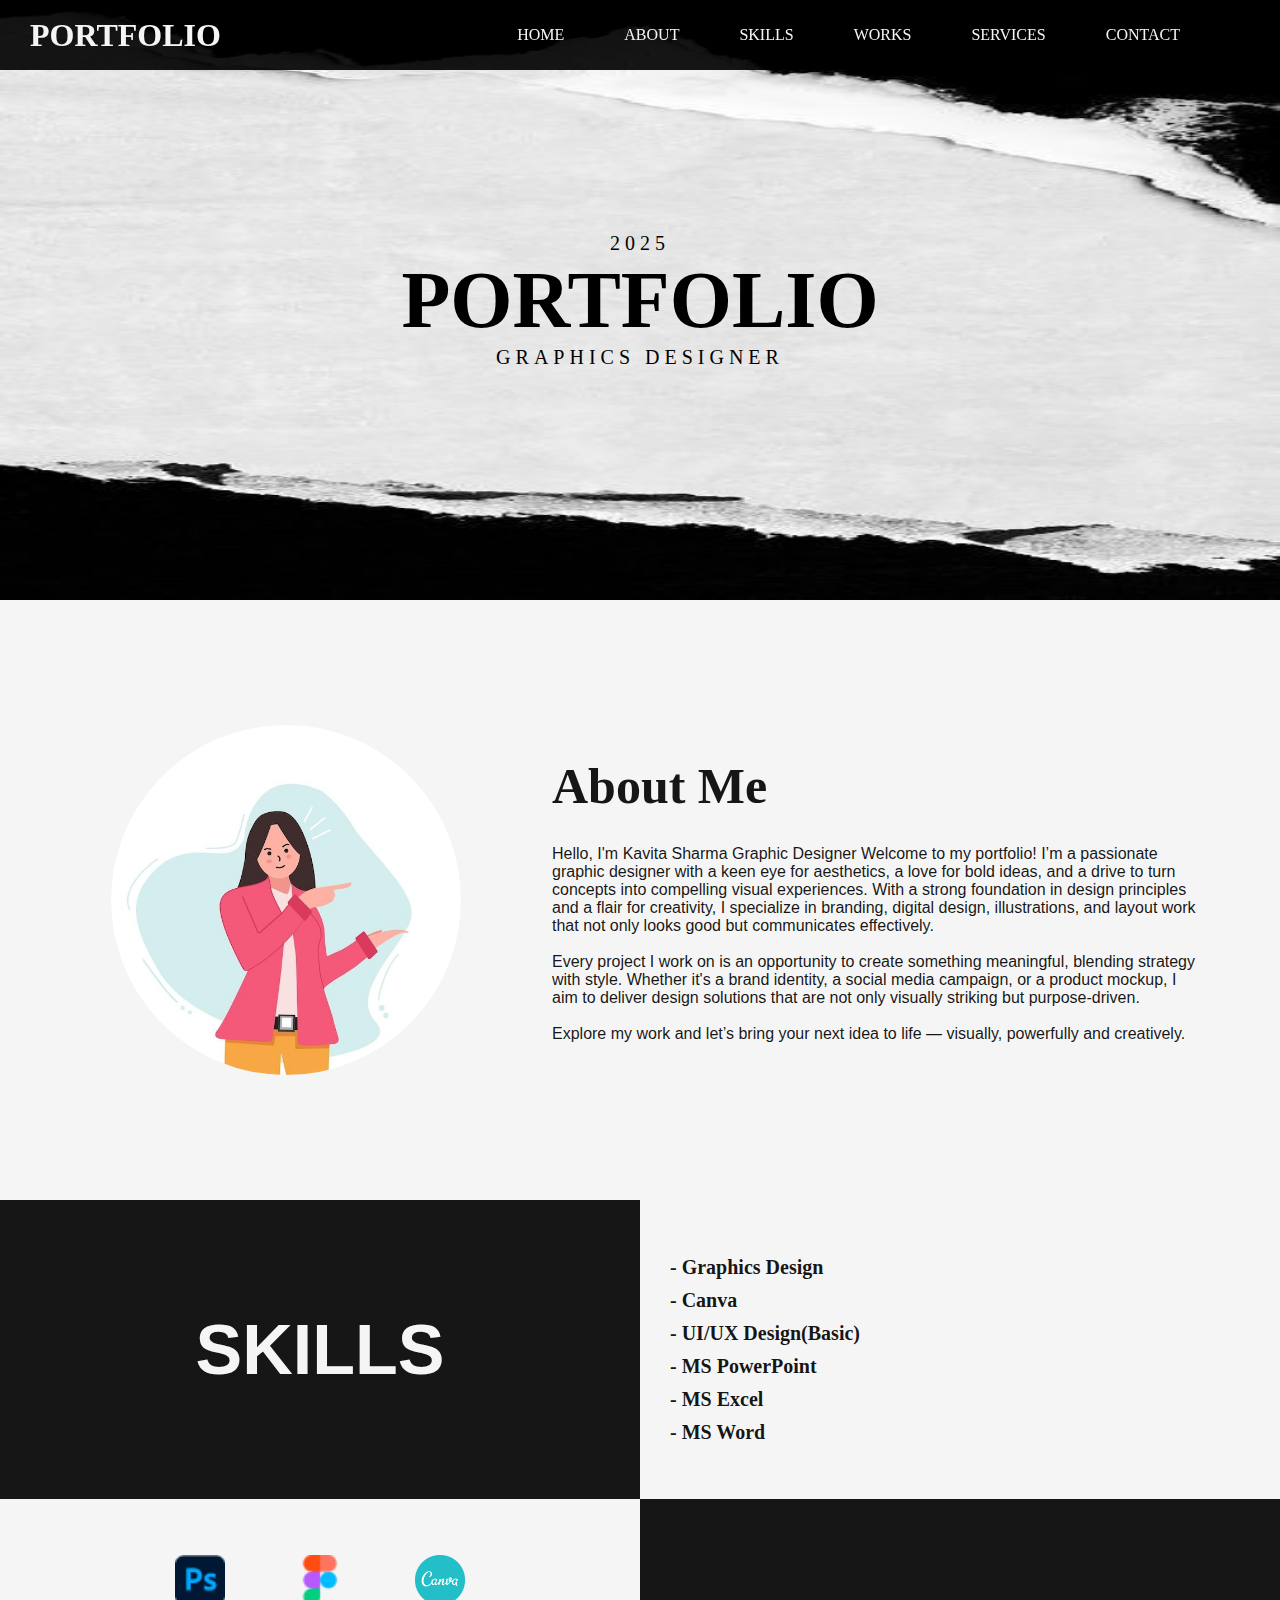
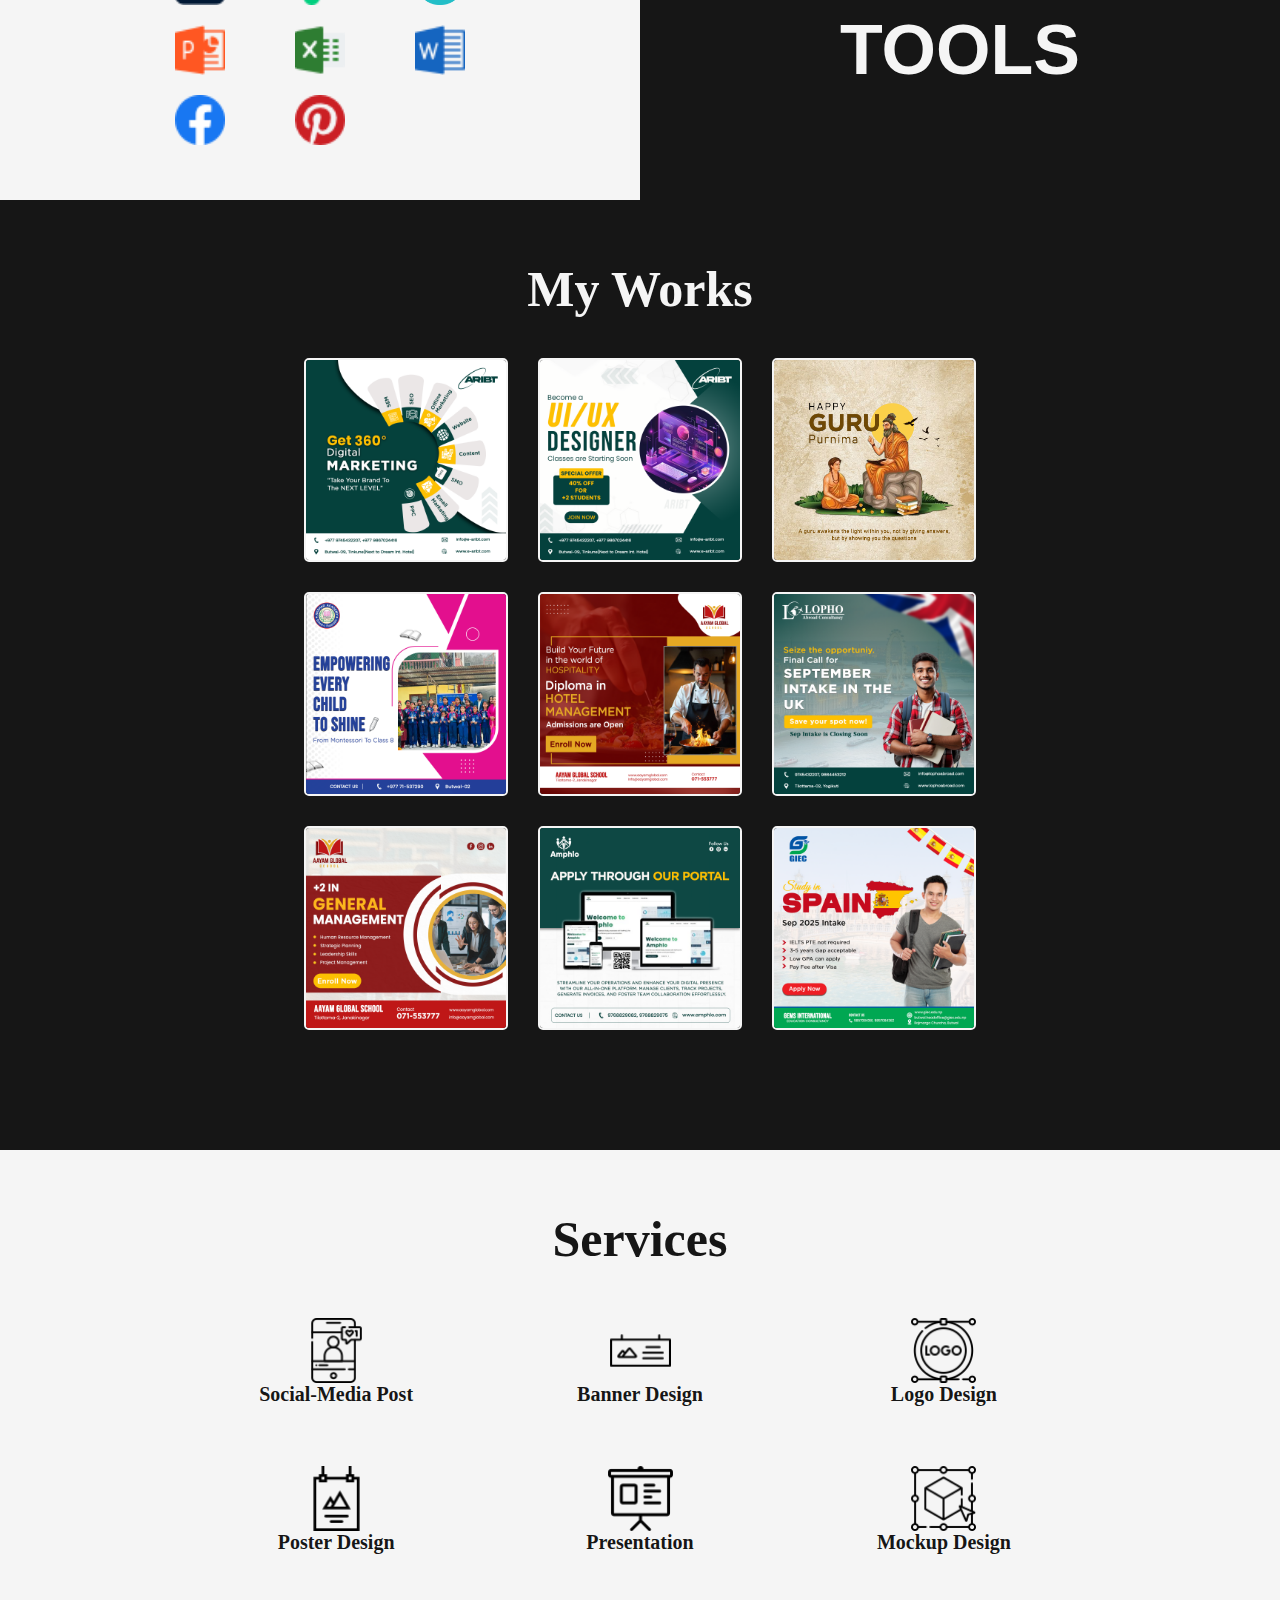
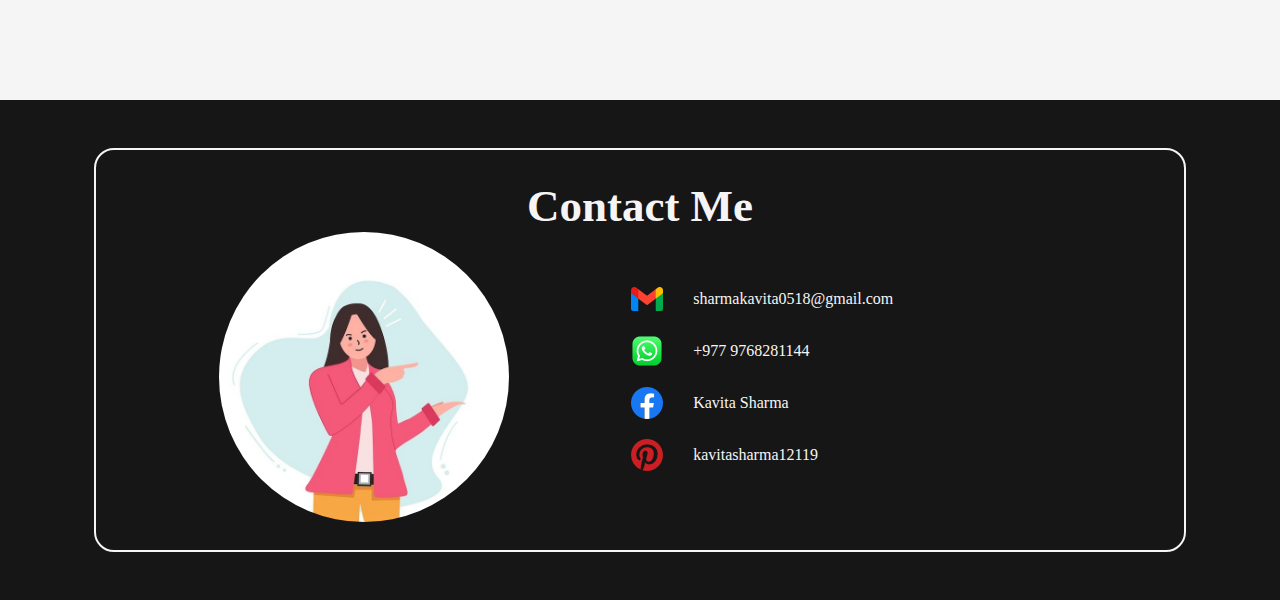
<file: index.html>
<!DOCTYPE html>
<!DOCTYPE html>
<html lang="en">
<head>
    <meta charset="UTF-8">
    <meta name="viewport" content="width=device-width, initial-scale=1.0">
    <title>Document</title>
    <link href="./code.css" rel="stylesheet">
</head>
<body>
    <!-- $navigation -->
     <div class="navigation">
        <h1>PORTFOLIO</h1>
        <div class="navbars">
            <p>HOME</p>
            <p>ABOUT</p>
            <p>SKILLS</p>
            <p>WORKS</p>
            <p>SERVICES</p>
            <p>CONTACT</p>
        </div>
     </div>
    <!-- $top -->
    <div class="herosection">
        <div class="date">
            <p>2025</p>
            <h1>PORTFOLIO</h1>
            <p>GRAPHICS DESIGNER</p>
        </div>
        <img src="./assests2/bg.jpg" alt="photo"/>
    </div>
    <!-- $introduction -->
     <div class="intro">
        <div class="photo">
        <img src="./assests2/pic1.jpg" alt="photo"/>
        </div>
        <div class="text">
        <h1>About Me</h1>
        <p>Hello, I'm Kavita Sharma  Graphic Designer
          Welcome to my portfolio! I’m a passionate graphic designer
          with a keen eye for aesthetics, a love for bold ideas, and a 
           drive to turn concepts into compelling visual experiences. 
          With a strong foundation in design principles and a flair 
          for creativity, I specialize in branding, digital design, 
          illustrations, and layout work that not only looks good but
          communicates effectively.<br><br>

          Every project I work on is an opportunity to create something
          meaningful, blending strategy with style. Whether it's a brand 
           identity, a social media campaign, or a product mockup, I aim to
          deliver design solutions that are not only visually striking but purpose-driven.<br><br>

           Explore my work and let’s bring your next idea to life — visually, powerfully and creatively.</p>
    
        </div>
     </div>
     <!-- $skills -->
      <div class="details">
      <div class="skills">
        <h1>SKILLS</h1>
        <div class="subskill">
            <p>-  Graphics Design</p>
            <p>-  Canva</p>
            <p>-  UI/UX Design(Basic)</p>
            <p>-  MS PowerPoint</p>
            <p>-  MS Excel</p>
            <p>-  MS Word</p>
        </div>
        <div class="tools">
            <div class="toolpic">
            <img src="./assests2/photoshop.png" alt="photo"/>
            <img src="./assests2/figma.png" alt="photo"/>
            <img src="./assests2/canva.png" alt="photo"/>
            <img src="./assests2/powerpoint.png" alt="photo"/>
            <img src="./assests2/excel.png" alt="photo"/>
            <img src="./assests2/word.png" alt="photo"/>
            <img src="./assests2/facebook (1).png" alt="photo"/>
            <img src="./assests2/pinterest.png" alt="photo"/>
            </div>
        </div>
        <h1>TOOLS</h1>
      </div>
      </div>
      <!-- $recentwork -->
       <div class="work">
        <h1>My Works</h1>
        <div class="recentwork">
            <img src="./assests2/digital marketing 2 aribt.png" alt="photo"/>
            <img src="./assests2/ui ux 2 aribt.png" alt="photo"/>
            <img src="./assests2/HAPPY GURU PURNIMA.png" alt="photo"/>
            <img src="./assests2/promotion 9 akshar academy(6).png" alt="photo"/>
            <img src="./assests2/adimission post 1 aayam.png" alt="photo"/>
            <img src="./assests2/FINAL CALL[lopho].png" alt="photo"/>
            <img src="./assests2/aayam general management.png" alt="photo"/>
            <img src="./assests2/portal post (amphlo).png" alt="photo"/>
            <img src="./assests2/giec spain 2.png" alt="photo"/>
        </div>
       </div>
       <!-- $services -->
        <div class="services">
            <h1>Services</h1>
            <div class="ourservices">
            <div class="servicename">
                    <img src="./assests2/social-media.png" alt="photo"/>
                    <p>Social-Media Post</p>
            </div>
            <div class="servicename">
                    <img src="./assests2/banner.png" alt="photo"/>
                    <p>Banner Design </p>
            </div>
            <div class="servicename">
                    <img src="./assests2/logo-design.png" alt="photo"/>
                    <p>Logo Design</p>
            </div>
            <div class="servicename">
                    <img src="./assests2/poster.png" alt="photo"/>
                    <p>Poster Design</p>
            </div>
            <div class="servicename">
                    <img src="./assests2/presentation.png" alt="photo"/>
                    <p>Presentation</p>
             </div>
            <div class="servicename">
                    <img src="./assests2/3d-modeling.png" alt="photo"/>
                    <p>Mockup Design</p>
            </div>
           </div> 
        </div>
        <!-- $contact -->
         <div class="contact">
            <div class="contactbox">
                <h1>Contact Me</h1>
                <div class="picinfo">
                    <div class="image">
                        <img src="./assests2/pic1.jpg" alt="photo"/>
                    </div>
                    <div class="contactinfo">
                        <div class="contactapp">
                            <img src="./assests2/gmail.png" alt="photo"/>
                            <p>sharmakavita0518@gmail.com</p>
                        </div>
                        <div class="contactapp">
                            <img src="./assests2/whatsapp.png" alt="photo"/>
                            <p>+977 9768281144</p>
                        </div>
                        <div class="contactapp">
                            <img src="./assests2/facebook (1).png" alt="photo"/>
                            <p>Kavita Sharma</p>
                        </div>
                        <div class="contactapp">
                            <img src="./assests2/pinterest.png" alt="photo"/>
                            <p>kavitasharma12119</p>
                            
                        </div>
                    </div>
                </div>
            </div>
         </div>
</body>
</html>
</file>
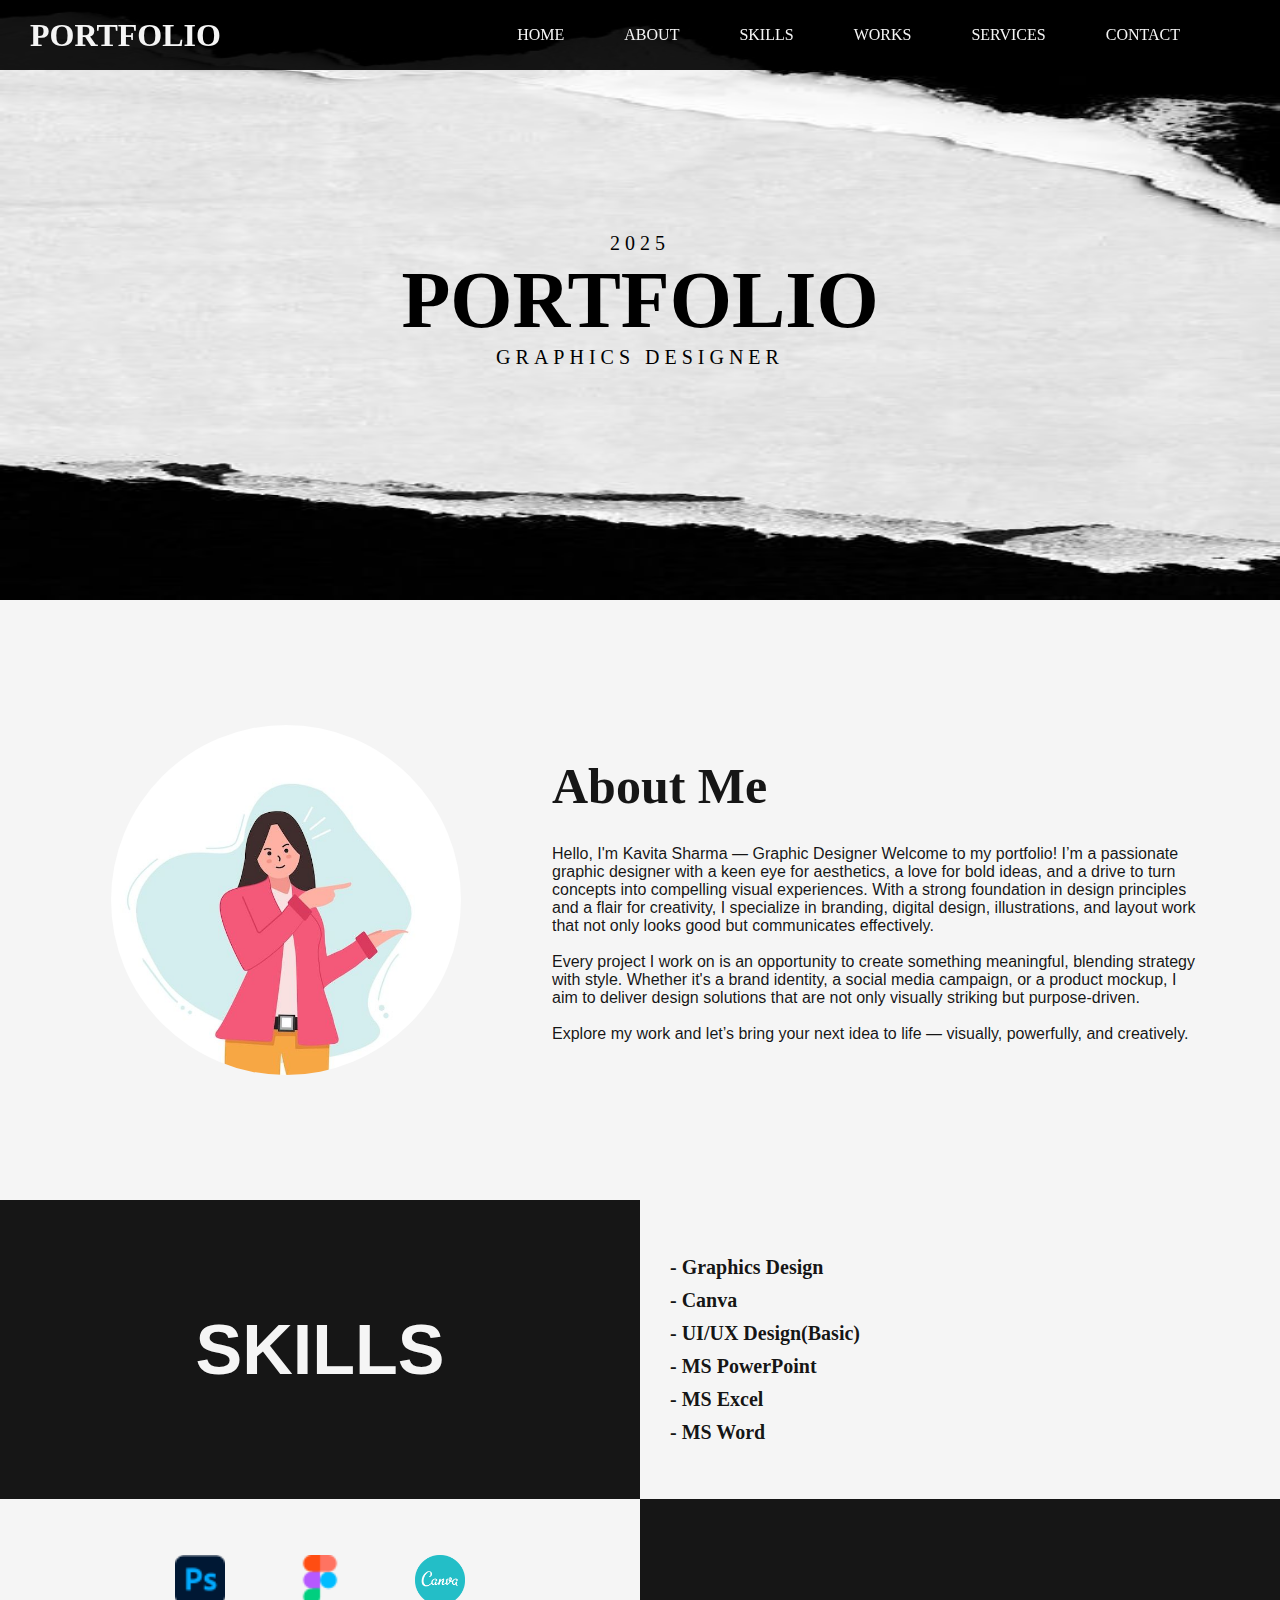
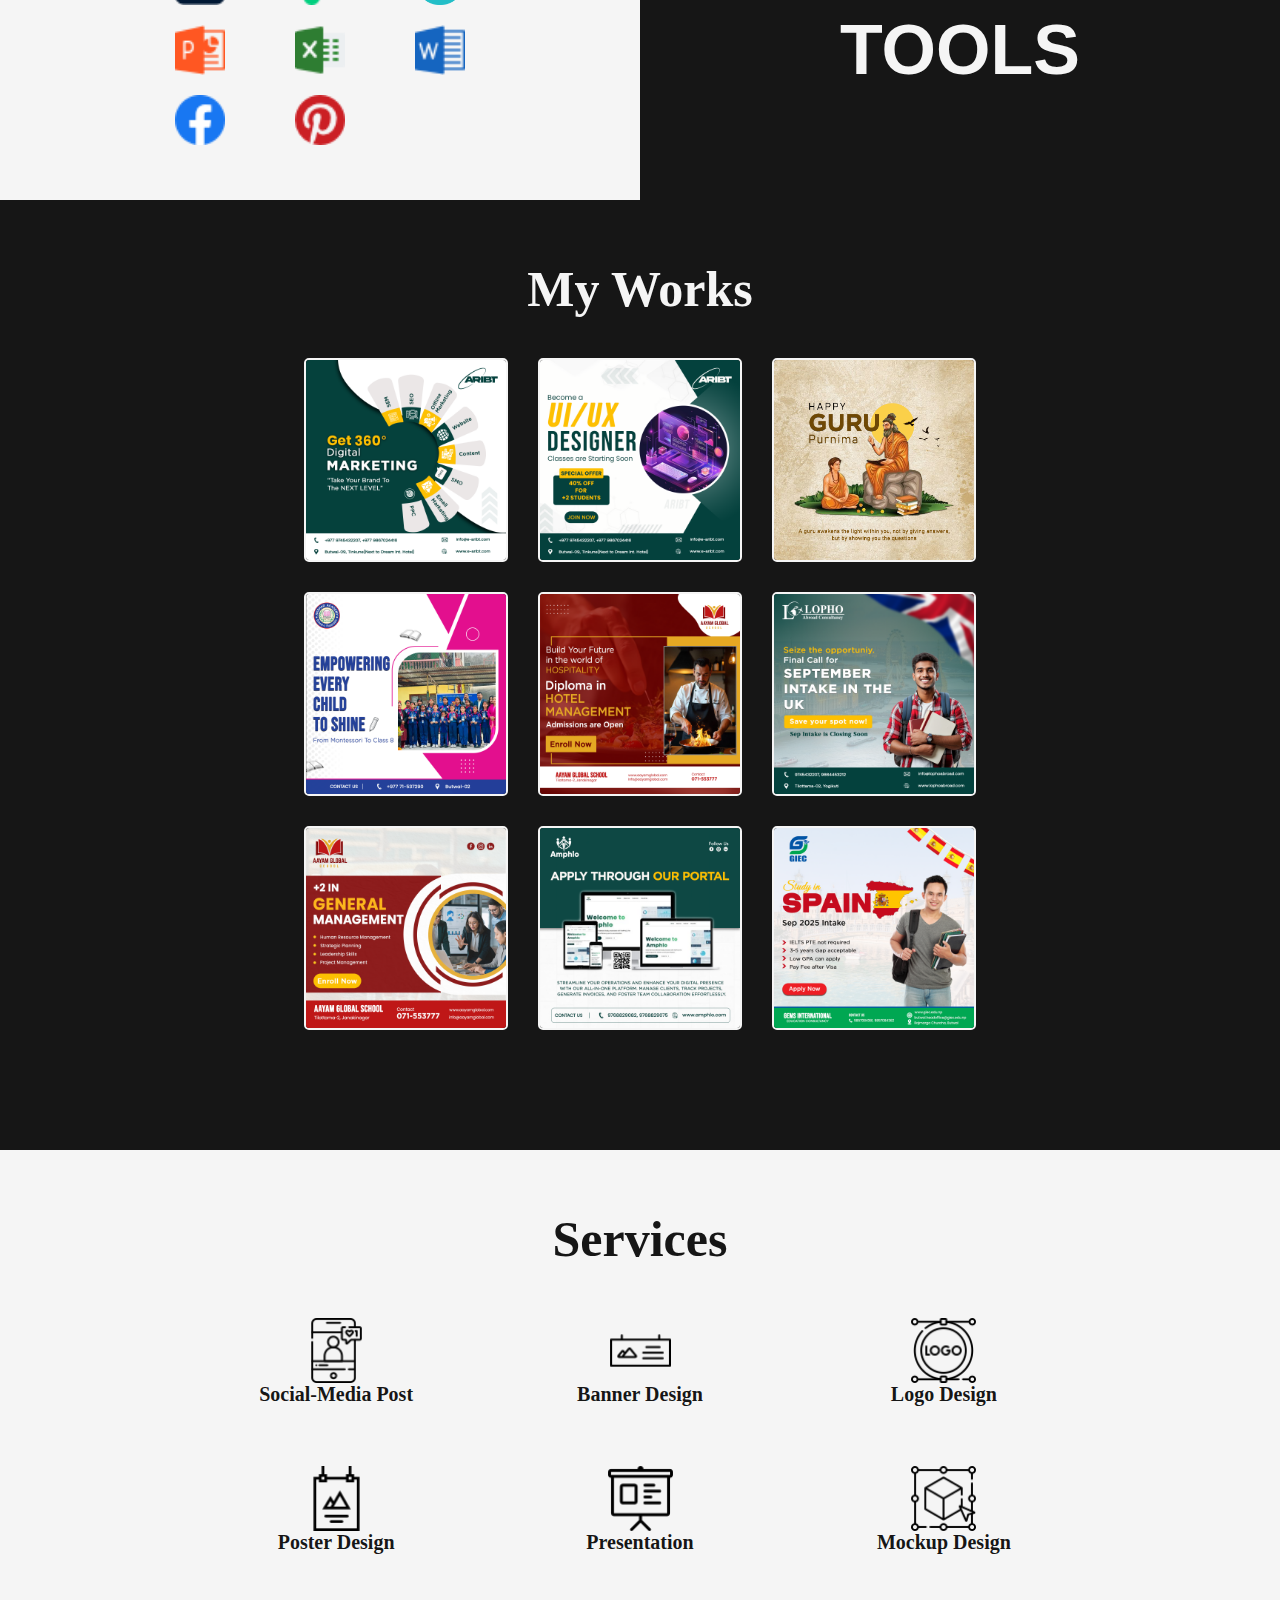
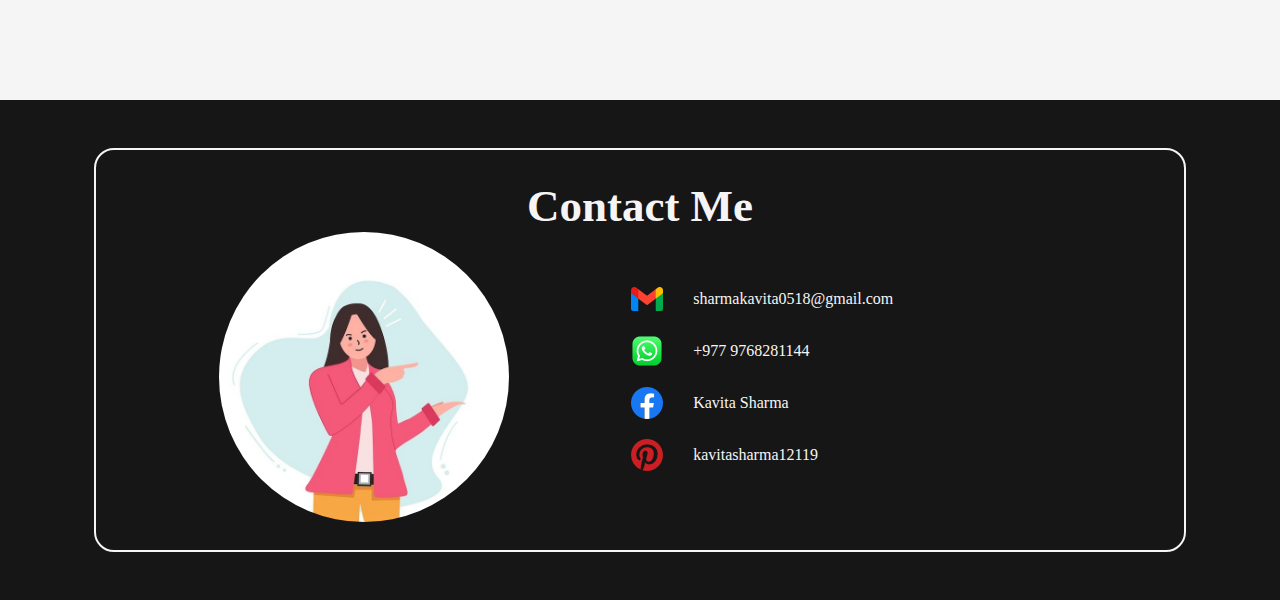
<file: portfolio.html>
<!DOCTYPE html>
<!DOCTYPE html>
<html lang="en">
<head>
    <meta charset="UTF-8">
    <meta name="viewport" content="width=device-width, initial-scale=1.0">
    <title>Document</title>
    <link href="./portfolio.css" rel="stylesheet">
</head>
<body>
    <!-- $navigation -->
     <div class="navigation">
        <h1>PORTFOLIO</h1>
        <div class="navbars">
            <p>HOME</p>
            <p>ABOUT</p>
            <p>SKILLS</p>
            <p>WORKS</p>
            <p>SERVICES</p>
            <p>CONTACT</p>
        </div>
     </div>
    <!-- $top -->
    <div class="herosection">
        <div class="date">
            <p>2025</p>
            <h1>PORTFOLIO</h1>
            <p>GRAPHICS DESIGNER</p>
        </div>
        <img src="./assests2/bg.jpg" alt="photo"/>
    </div>
    <!-- $introduction -->
     <div class="intro">
        <div class="photo">
        <img src="./assests2/pic1.jpg" alt="photo"/>
        </div>
        <div class="text">
        <h1>About Me</h1>
        <p>Hello, I'm Kavita Sharma — Graphic Designer
          Welcome to my portfolio! I’m a passionate graphic designer
          with a keen eye for aesthetics, a love for bold ideas, and a 
           drive to turn concepts into compelling visual experiences. 
          With a strong foundation in design principles and a flair 
          for creativity, I specialize in branding, digital design, 
          illustrations, and layout work that not only looks good but
          communicates effectively.<br><br>

          Every project I work on is an opportunity to create something
          meaningful, blending strategy with style. Whether it's a brand 
           identity, a social media campaign, or a product mockup, I aim to
          deliver design solutions that are not only visually striking but purpose-driven.<br><br>

           Explore my work and let’s bring your next idea to life — visually, powerfully, and creatively.</p>
    
        </div>
     </div>
     <!-- $skills -->
      <div class="details">
      <div class="skills">
        <h1>SKILLS</h1>
        <div class="subskill">
            <p>-  Graphics Design</p>
            <p>-  Canva</p>
            <p>-  UI/UX Design(Basic)</p>
            <p>-  MS PowerPoint</p>
            <p>-  MS Excel</p>
            <p>-  MS Word</p>
        </div>
        <div class="tools">
            <div class="toolpic">
            <img src="./assests2/photoshop.png" alt="photo"/>
            <img src="./assests2/figma.png" alt="photo"/>
            <img src="./assests2/canva.png" alt="photo"/>
            <img src="./assests2/powerpoint.png" alt="photo"/>
            <img src="./assests2/excel.png" alt="photo"/>
            <img src="./assests2/word.png" alt="photo"/>
            <img src="./assests2/facebook (1).png" alt="photo"/>
            <img src="./assests2/pinterest.png" alt="photo"/>
            </div>
        </div>
        <h1>TOOLS</h1>
      </div>
      </div>
      <!-- $recentwork -->
       <div class="work">
        <h1>My Works</h1>
        <div class="recentwork">
            <img src="./assests2/digital marketing 2 aribt.png" alt="photo"/>
            <img src="./assests2/ui ux 2 aribt.png" alt="photo"/>
            <img src="./assests2/HAPPY GURU PURNIMA.png" alt="photo"/>
            <img src="./assests2/promotion 9 akshar academy(6).png" alt="photo"/>
            <img src="./assests2/adimission post 1 aayam.png" alt="photo"/>
            <img src="./assests2/FINAL CALL[lopho].png" alt="photo"/>
            <img src="./assests2/aayam general management.png" alt="photo"/>
            <img src="./assests2/portal post (amphlo).png" alt="photo"/>
            <img src="./assests2/giec spain 2.png" alt="photo"/>
        </div>
       </div>
       <!-- $services -->
        <div class="services">
            <h1>Services</h1>
            <div class="ourservices">
            <div class="servicename">
                    <img src="./assests2/social-media.png" alt="photo"/>
                    <p>Social-Media Post</p>
            </div>
            <div class="servicename">
                    <img src="./assests2/banner.png" alt="photo"/>
                    <p>Banner Design </p>
            </div>
            <div class="servicename">
                    <img src="./assests2/logo-design.png" alt="photo"/>
                    <p>Logo Design</p>
            </div>
            <div class="servicename">
                    <img src="./assests2/poster.png" alt="photo"/>
                    <p>Poster Design</p>
            </div>
            <div class="servicename">
                    <img src="./assests2/presentation.png" alt="photo"/>
                    <p>Presentation</p>
             </div>
            <div class="servicename">
                    <img src="./assests2/3d-modeling.png" alt="photo"/>
                    <p>Mockup Design</p>
            </div>
           </div> 
        </div>
        <!-- $contact -->
         <div class="contact">
            <div class="contactbox">
                <h1>Contact Me</h1>
                <div class="picinfo">
                    <div class="image">
                        <img src="./assests2/pic1.jpg" alt="photo"/>
                    </div>
                    <div class="contactinfo">
                        <div class="contactapp">
                            <img src="./assests2/gmail.png" alt="photo"/>
                            <p>sharmakavita0518@gmail.com</p>
                        </div>
                        <div class="contactapp">
                            <img src="./assests2/whatsapp.png" alt="photo"/>
                            <p>+977 9768281144</p>
                        </div>
                        <div class="contactapp">
                            <img src="./assests2/facebook (1).png" alt="photo"/>
                            <p>Kavita Sharma</p>
                        </div>
                        <div class="contactapp">
                            <img src="./assests2/pinterest.png" alt="photo"/>
                            <p>kavitasharma12119</p>
                            
                        </div>
                    </div>
                </div>
            </div>
         </div>
</body>
</html>
</file>
<file: code.css>
*{
    margin: 0px;
    padding: 0px;
}

.navigation{
    width: 100%;
    position: fixed;
    height: 70px;
    display: flex;
    align-items: center;
    background-color: rgba(0, 0, 0, 0.915);
    z-index: 8;
    top: 0px;
    left: 0px;
    right: 0px;
    justify-content: space-between;
}
.navigation h1{
    margin-left: 30px;
    color: whitesmoke;
}
.navbars {
    position: absolute;
    display: flex;
    flex-direction: row;
    align-items: center;
    gap: 60px;
    right: 100px;
}
.navbars p{
    color: whitesmoke;
    padding: 0px;
    margin: 0px;
}
.herosection{
    position: relative;
    display: flex;
    top: 0px;
    width: 100%;
    background-color: #3e000c;
    height: 600px;
}
.herosection img{
    position: absolute;
    width: 100%;
    height: 600px;
    object-fit: fill;
}
.date{
    width: 100%;
    display: flex;
    flex-direction: column;
    justify-content: center;
    align-items: center;
    gap: 0px;
    z-index: 3;
}
.date h1{
    font-size: 80px;
    color: black;
    font-weight: 800;
    border-radius: 20px;
    padding: 0px;
    margin: 0px;
    display: flex;
}
.date p{
    font-size: 20px;
    border: none;
    letter-spacing: 5px;
    color: black;
    padding: 0px;
    margin: 0px;
    
}
.intro{
    width: 100%;
    background-color: whitesmoke;
    display: flex;
    height: 600px;
    flex-direction: row;
    justify-items: center;
    align-items: center;
    gap: 50px;
}
.photo{
    width: 40%;
    height: 400px;
    margin-left: 70px;
    display: flex;
    justify-content: center;
    align-items: center;
}
.photo img{
    width: 350px;
    border-radius: 400px;
}
.text{ 
    width: 60%;
    padding-right: 80px;
    display: flex;
    flex-direction: column;
    gap: 30px;
}
.text h1{
    color: rgba(0, 0, 0, 0.915);
    font-size: 50px;
    
}
.text p{
    font-family: 'Lucida Sans', 'Lucida Sans Regular', 'Lucida Grande', 'Lucida Sans Unicode', Geneva, Verdana, sans-serif;
    color: rgba(0, 0, 0, 0.915);
}
.details{
    position: relative;
    width: 100%;
    height: 600px;
    background-color: rgba(0, 0, 0, 0.915);
    display: flex;
}
.skills{
    display: grid;
    grid-template-columns: 1fr 1fr;
    width: 100%;

}
.skills h1{
    font-family:'Gill Sans', 'Gill Sans MT', Calibri, 'Trebuchet MS', sans-serif;
    color: whitesmoke;
    /* transform: rotate(-90deg); */
    font-size: 70px;
    display: flex;
    justify-content: center;
    align-items: center;
    
}
.subskill{
    background-color: whitesmoke;
    display: flex;
    flex-direction: column;
    gap: 10px;
    align-items: start;
    justify-content: center;
    padding-left: 30px;
}
.subskill p{
    font-size: 20px;
    padding: 0px;
    margin: 0px;
    color: rgba(0, 0, 0, 0.915);
    font-weight: bold;
}
.tools{
    width: 100%;
    background-color: whitesmoke;
    display: flex; 
    justify-content: center; 
    align-items: center;
}
.toolpic{
  display: grid;
  grid-template-columns: 1fr 1fr 1fr;
  column-gap: 70px;
  row-gap:20px;
}
.toolpic img{
    padding: 0px;
    margin: 0px;
    width: 50px;
    height: 50px;
}
.work{
    width: 100%;
    height: 950px;
    background-color: rgba(0, 0, 0, 0.915);
    display: flex;
    flex-direction: column;
    align-items: center;
}
.work h1{
    color: whitesmoke;
    font-size: 50px;
    margin-top: 60px;
}
.recentwork{
    display: grid;
    grid-template-columns: 1fr 1fr 1fr;
    margin-top: 40px;
    gap: 30px;
}
.recentwork img{
    width: 200px;
    padding: 0px;
    margin: 0px;
    border: 2px solid whitesmoke;
    border-radius: 5px;
}
.recentwork img:hover{
    border: 2px outset rgb(255, 255, 255);
}
.services{
    width: 100%;
    height: 550px;
    background-color: whitesmoke;
    display: flex;
    flex-direction: column;
    align-items: center;
    gap: 30px;
}
.services h1{
    color: rgba(0, 0, 0, 0.915);
    font-size: 50px;
    margin-top: 60px;
}
.ourservices{
    display: grid;
    grid-template-columns: 1fr 1fr 1fr;
    column-gap: 150px;
    row-gap: 60px;
    margin-top: 20px;
}
.servicename{
    display: flex;
    flex-direction: column;
    align-items: center;
}
.servicename img{
    width: 65px;
    filter: brightness(0);
}
.servicename p{
    color: rgba(0, 0, 0, 0.915);
    font-size: 20px;
    font-weight: 550;
}
.contact{
    width: 100%;
    height: 500px;
    background-color: rgba(0, 0, 0, 0.915);
    display: flex;
    justify-content: center;
    align-items: center;
}
.contactbox{
    width: 85%;
    height: 400px;
    border: 2px solid whitesmoke;
    border-radius: 20px;
    display: flex;
    flex-direction: column;
    align-items: center;
    
}
.contactbox h1{
    font-size: 45px;
    color: whitesmoke;
    padding: 0px;
    margin: 0px;
    margin-top: 30px;
}
.picinfo{
    width: 100%;
    display: flex;
    flex-direction: row;
    align-items: center;
    gap: 50px;
}
.image{
    width: 40%;
    display: flex;
    justify-content: center;
    align-items: center;
    margin-left: 50px;
}
.image img{
    width: 290px;
    border-radius: 200px;
}
.contactinfo{
    display: flex;
    flex-direction: column;
    gap: 20px;
}
.contactapp{
    display: flex;
    flex-direction: row;
    align-items: center;
    gap: 30px;
}
.contactapp p{
    font-family: verdana;
    color: whitesmoke;
}
</file>
<file: portfolio.css>
*{
    margin: 0px;
    padding: 0px;
}

.navigation{
    width: 100%;
    position: fixed;
    height: 70px;
    display: flex;
    align-items: center;
    background-color: rgba(0, 0, 0, 0.915);
    z-index: 8;
    top: 0px;
    left: 0px;
    right: 0px;
    justify-content: space-between;
}
.navigation h1{
    margin-left: 30px;
    color: whitesmoke;
}
.navbars {
    position: absolute;
    display: flex;
    flex-direction: row;
    align-items: center;
    gap: 60px;
    right: 100px;
}
.navbars p{
    color: whitesmoke;
    padding: 0px;
    margin: 0px;
}
.herosection{
    position: relative;
    display: flex;
    top: 0px;
    width: 100%;
    background-color: #3e000c;
    height: 600px;
}
.herosection img{
    position: absolute;
    width: 100%;
    height: 600px;
    object-fit: fill;
}
.date{
    width: 100%;
    display: flex;
    flex-direction: column;
    justify-content: center;
    align-items: center;
    gap: 0px;
    z-index: 3;
}
.date h1{
    font-size: 80px;
    color: black;
    font-weight: 800;
    border-radius: 20px;
    padding: 0px;
    margin: 0px;
    display: flex;
}
.date p{
    font-size: 20px;
    border: none;
    letter-spacing: 5px;
    color: black;
    padding: 0px;
    margin: 0px;
    
}
.intro{
    width: 100%;
    background-color: whitesmoke;
    display: flex;
    height: 600px;
    flex-direction: row;
    justify-items: center;
    align-items: center;
    gap: 50px;
}
.photo{
    width: 40%;
    height: 400px;
    margin-left: 70px;
    display: flex;
    justify-content: center;
    align-items: center;
}
.photo img{
    width: 350px;
    border-radius: 400px;
}
.text{ 
    width: 60%;
    padding-right: 80px;
    display: flex;
    flex-direction: column;
    gap: 30px;
}
.text h1{
    color: rgba(0, 0, 0, 0.915);
    font-size: 50px;
    
}
.text p{
    font-family: 'Lucida Sans', 'Lucida Sans Regular', 'Lucida Grande', 'Lucida Sans Unicode', Geneva, Verdana, sans-serif;
    color: rgba(0, 0, 0, 0.915);
}
.details{
    position: relative;
    width: 100%;
    height: 600px;
    background-color: rgba(0, 0, 0, 0.915);
    display: flex;
}
.skills{
    display: grid;
    grid-template-columns: 1fr 1fr;
    width: 100%;

}
.skills h1{
    font-family:'Gill Sans', 'Gill Sans MT', Calibri, 'Trebuchet MS', sans-serif;
    color: whitesmoke;
    /* transform: rotate(-90deg); */
    font-size: 70px;
    display: flex;
    justify-content: center;
    align-items: center;
    
}
.subskill{
    background-color: whitesmoke;
    display: flex;
    flex-direction: column;
    gap: 10px;
    align-items: start;
    justify-content: center;
    padding-left: 30px;
}
.subskill p{
    font-size: 20px;
    padding: 0px;
    margin: 0px;
    color: rgba(0, 0, 0, 0.915);
    font-weight: bold;
}
.tools{
    width: 100%;
    background-color: whitesmoke;
    display: flex; 
    justify-content: center; 
    align-items: center;
}
.toolpic{
  display: grid;
  grid-template-columns: 1fr 1fr 1fr;
  column-gap: 70px;
  row-gap:20px;
}
.toolpic img{
    padding: 0px;
    margin: 0px;
    width: 50px;
    height: 50px;
}
.work{
    width: 100%;
    height: 950px;
    background-color: rgba(0, 0, 0, 0.915);
    display: flex;
    flex-direction: column;
    align-items: center;
}
.work h1{
    color: whitesmoke;
    font-size: 50px;
    margin-top: 60px;
}
.recentwork{
    display: grid;
    grid-template-columns: 1fr 1fr 1fr;
    margin-top: 40px;
    gap: 30px;
}
.recentwork img{
    width: 200px;
    padding: 0px;
    margin: 0px;
    border: 2px solid whitesmoke;
    border-radius: 5px;
}
.recentwork img:hover{
    border: 2px outset rgb(255, 255, 255);
}
.services{
    width: 100%;
    height: 550px;
    background-color: whitesmoke;
    display: flex;
    flex-direction: column;
    align-items: center;
    gap: 30px;
}
.services h1{
    color: rgba(0, 0, 0, 0.915);
    font-size: 50px;
    margin-top: 60px;
}
.ourservices{
    display: grid;
    grid-template-columns: 1fr 1fr 1fr;
    column-gap: 150px;
    row-gap: 60px;
    margin-top: 20px;
}
.servicename{
    display: flex;
    flex-direction: column;
    align-items: center;
}
.servicename img{
    width: 65px;
    filter: brightness(0);
}
.servicename p{
    color: rgba(0, 0, 0, 0.915);
    font-size: 20px;
    font-weight: 550;
}
.contact{
    width: 100%;
    height: 500px;
    background-color: rgba(0, 0, 0, 0.915);
    display: flex;
    justify-content: center;
    align-items: center;
}
.contactbox{
    width: 85%;
    height: 400px;
    border: 2px solid whitesmoke;
    border-radius: 20px;
    display: flex;
    flex-direction: column;
    align-items: center;
    
}
.contactbox h1{
    font-size: 45px;
    color: whitesmoke;
    padding: 0px;
    margin: 0px;
    margin-top: 30px;
}
.picinfo{
    width: 100%;
    display: flex;
    flex-direction: row;
    align-items: center;
    gap: 50px;
}
.image{
    width: 40%;
    display: flex;
    justify-content: center;
    align-items: center;
    margin-left: 50px;
}
.image img{
    width: 290px;
    border-radius: 200px;
}
.contactinfo{
    display: flex;
    flex-direction: column;
    gap: 20px;
}
.contactapp{
    display: flex;
    flex-direction: row;
    align-items: center;
    gap: 30px;
}
.contactapp p{
    font-family: verdana;
    color: whitesmoke;
}
</file>
